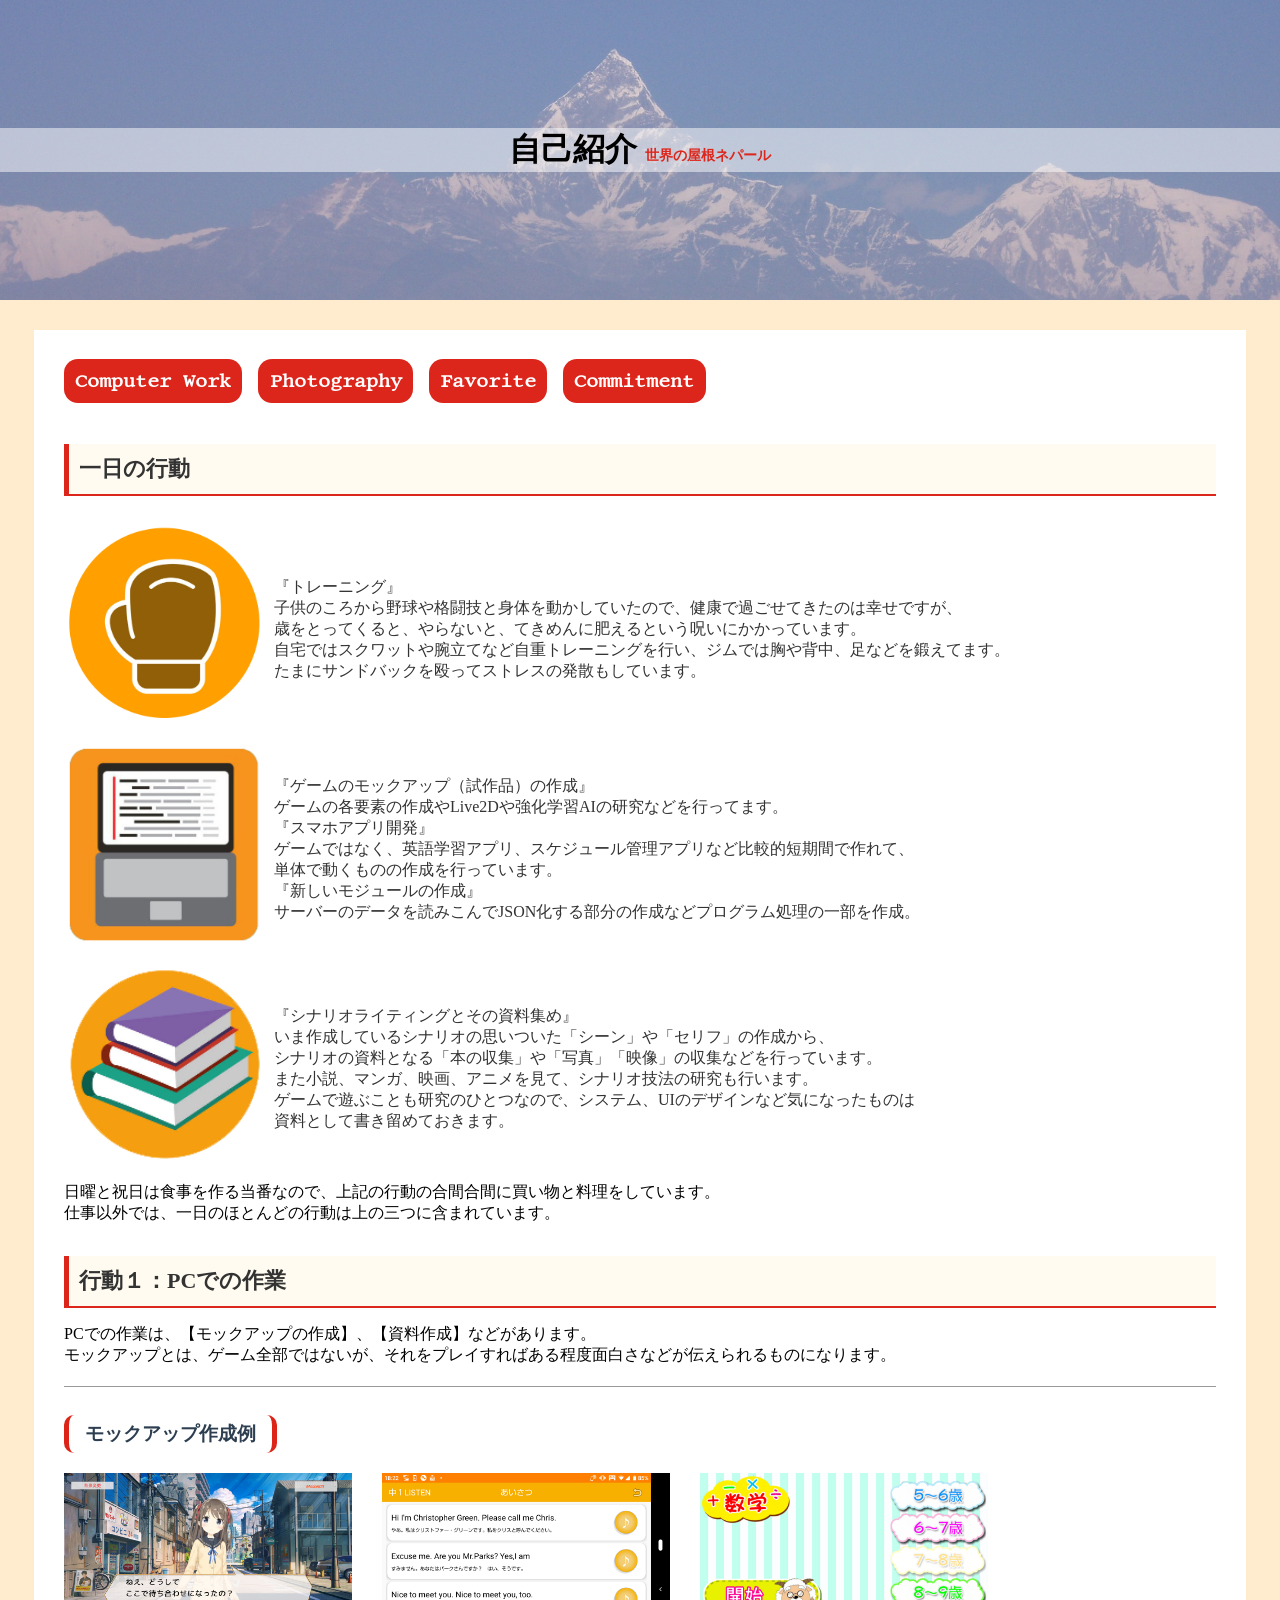
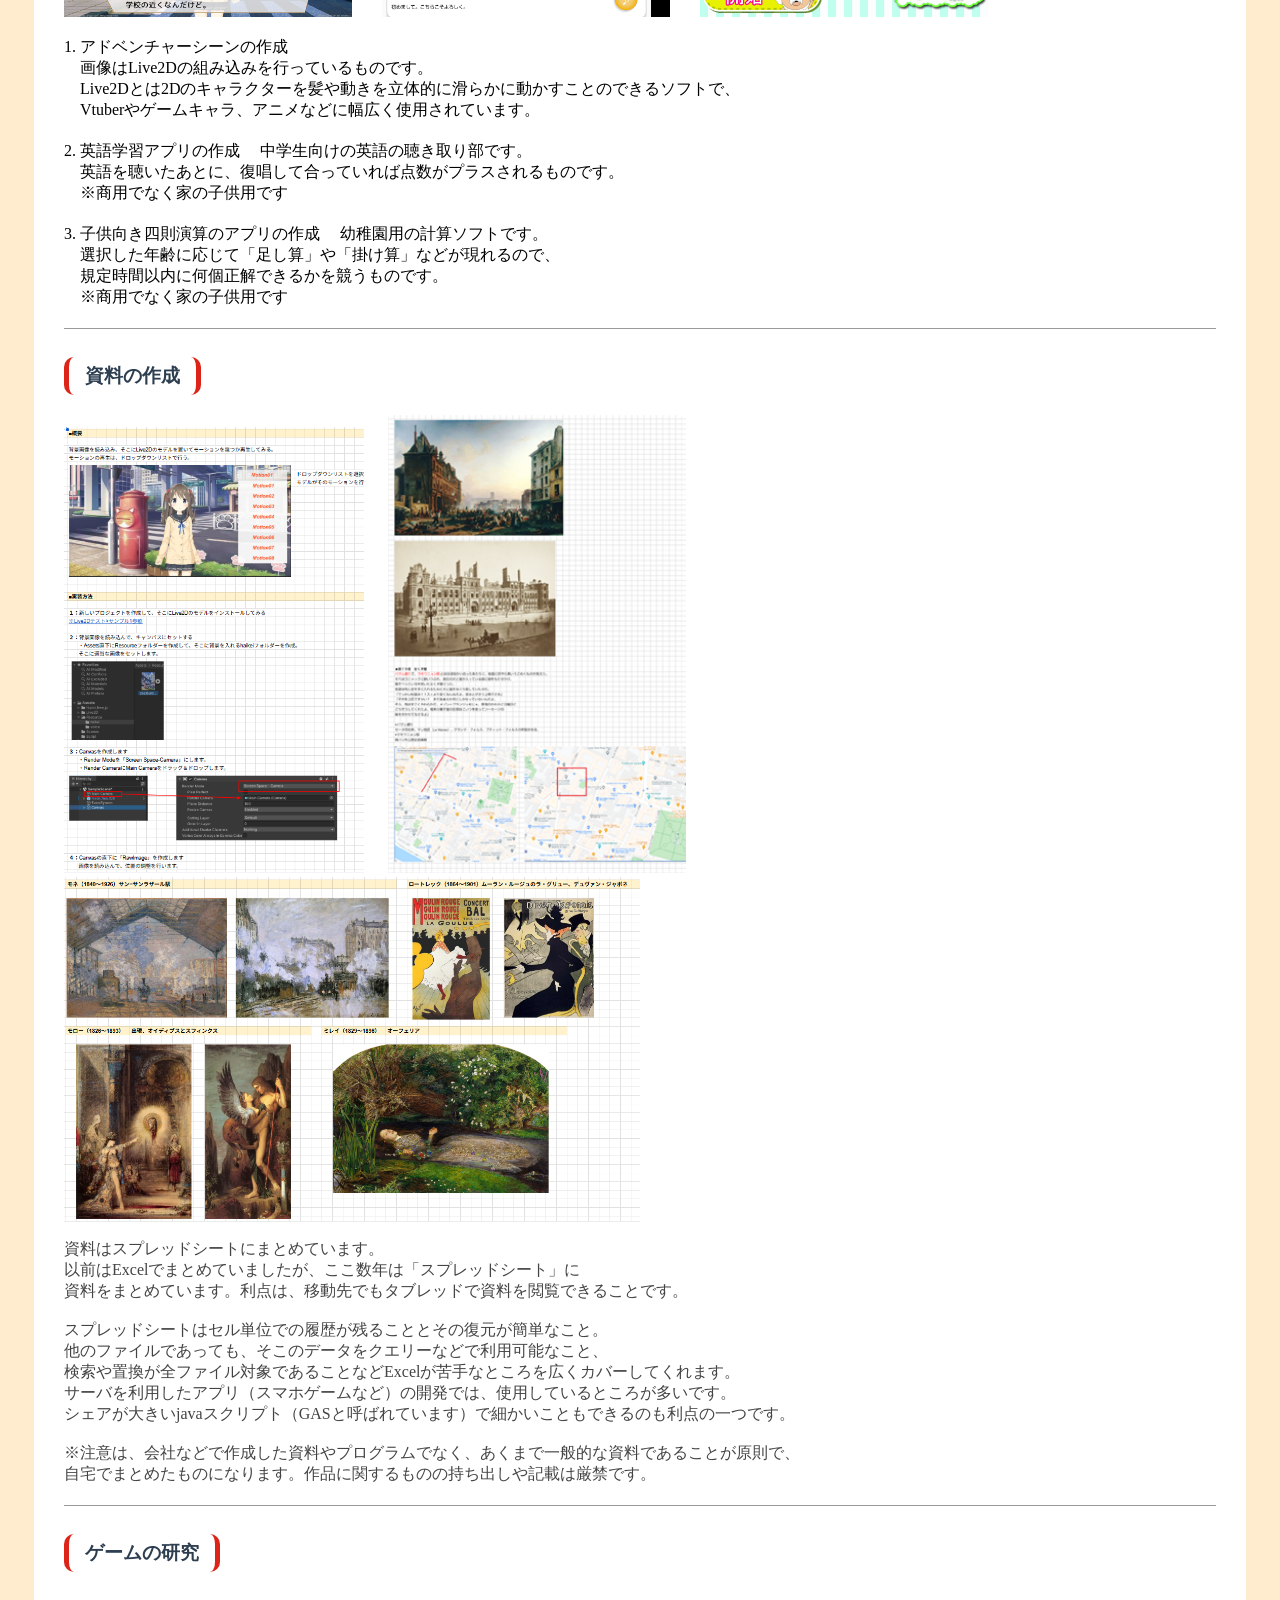
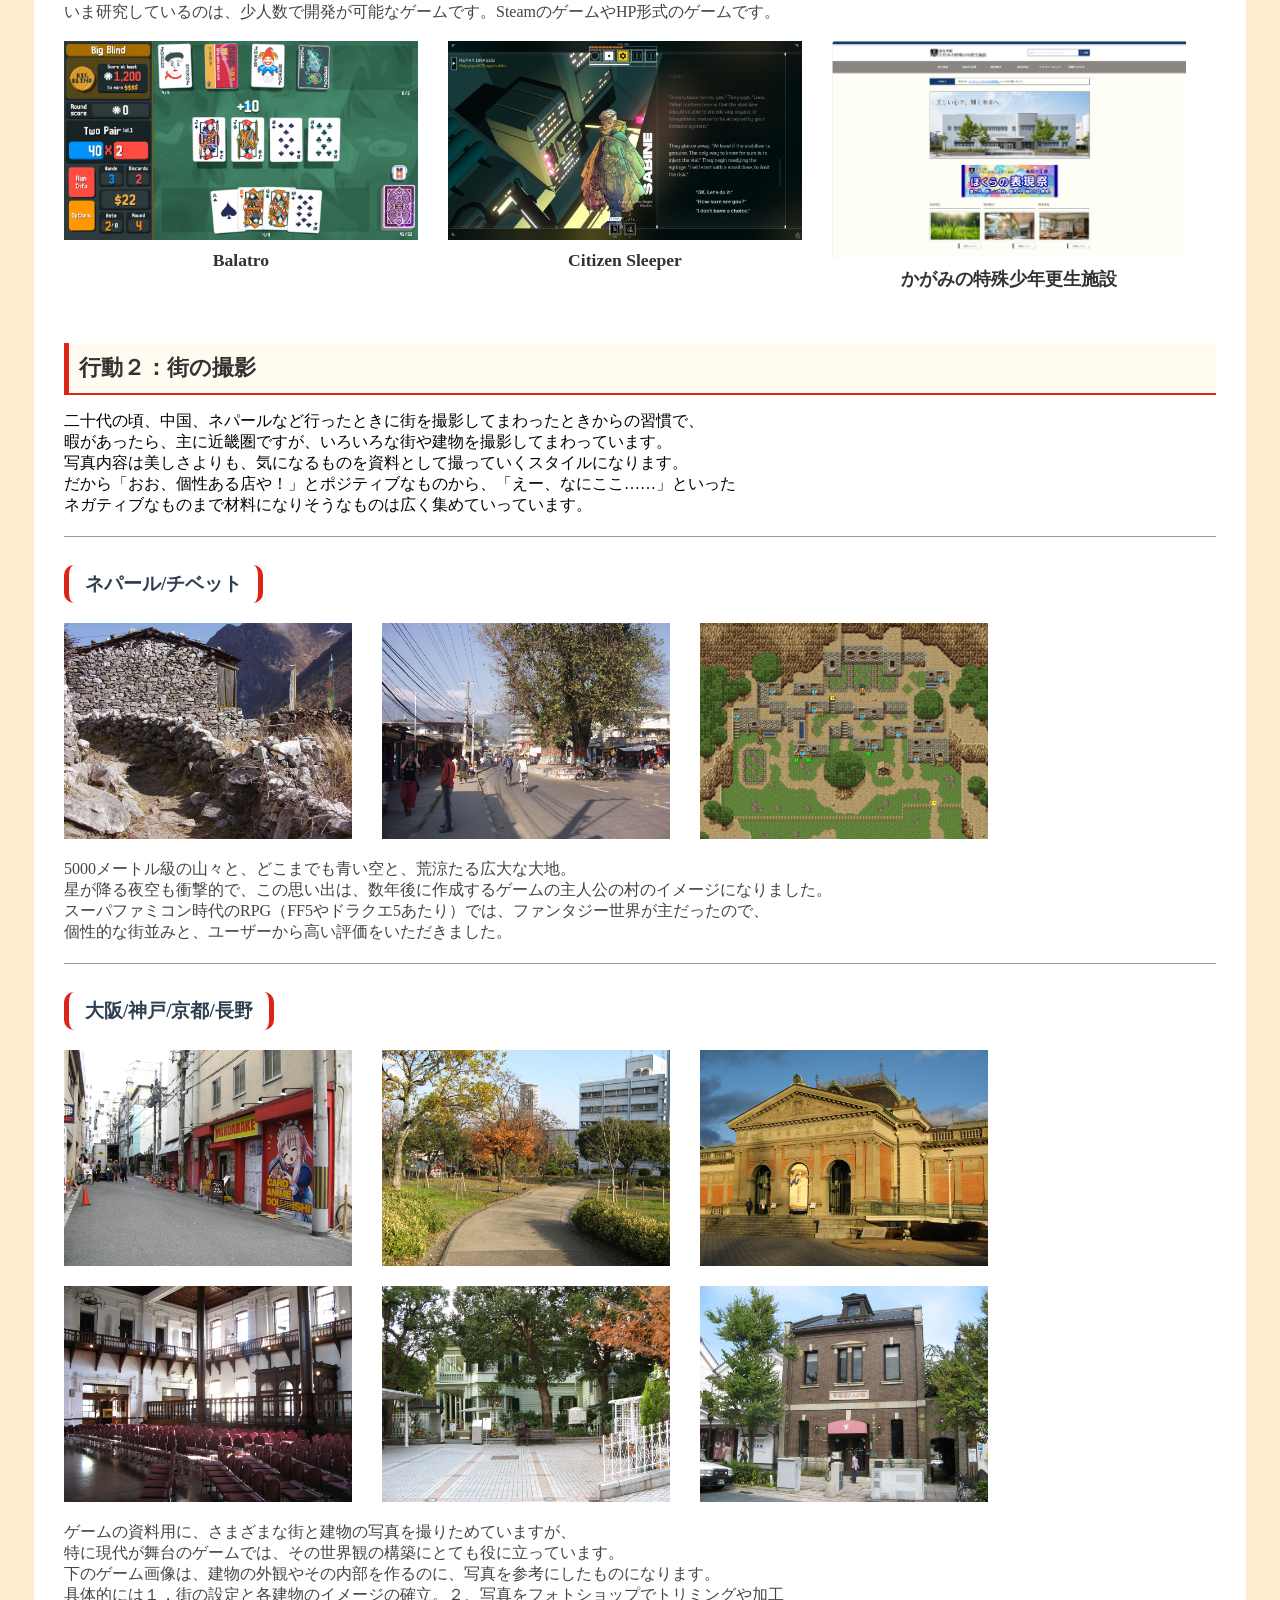
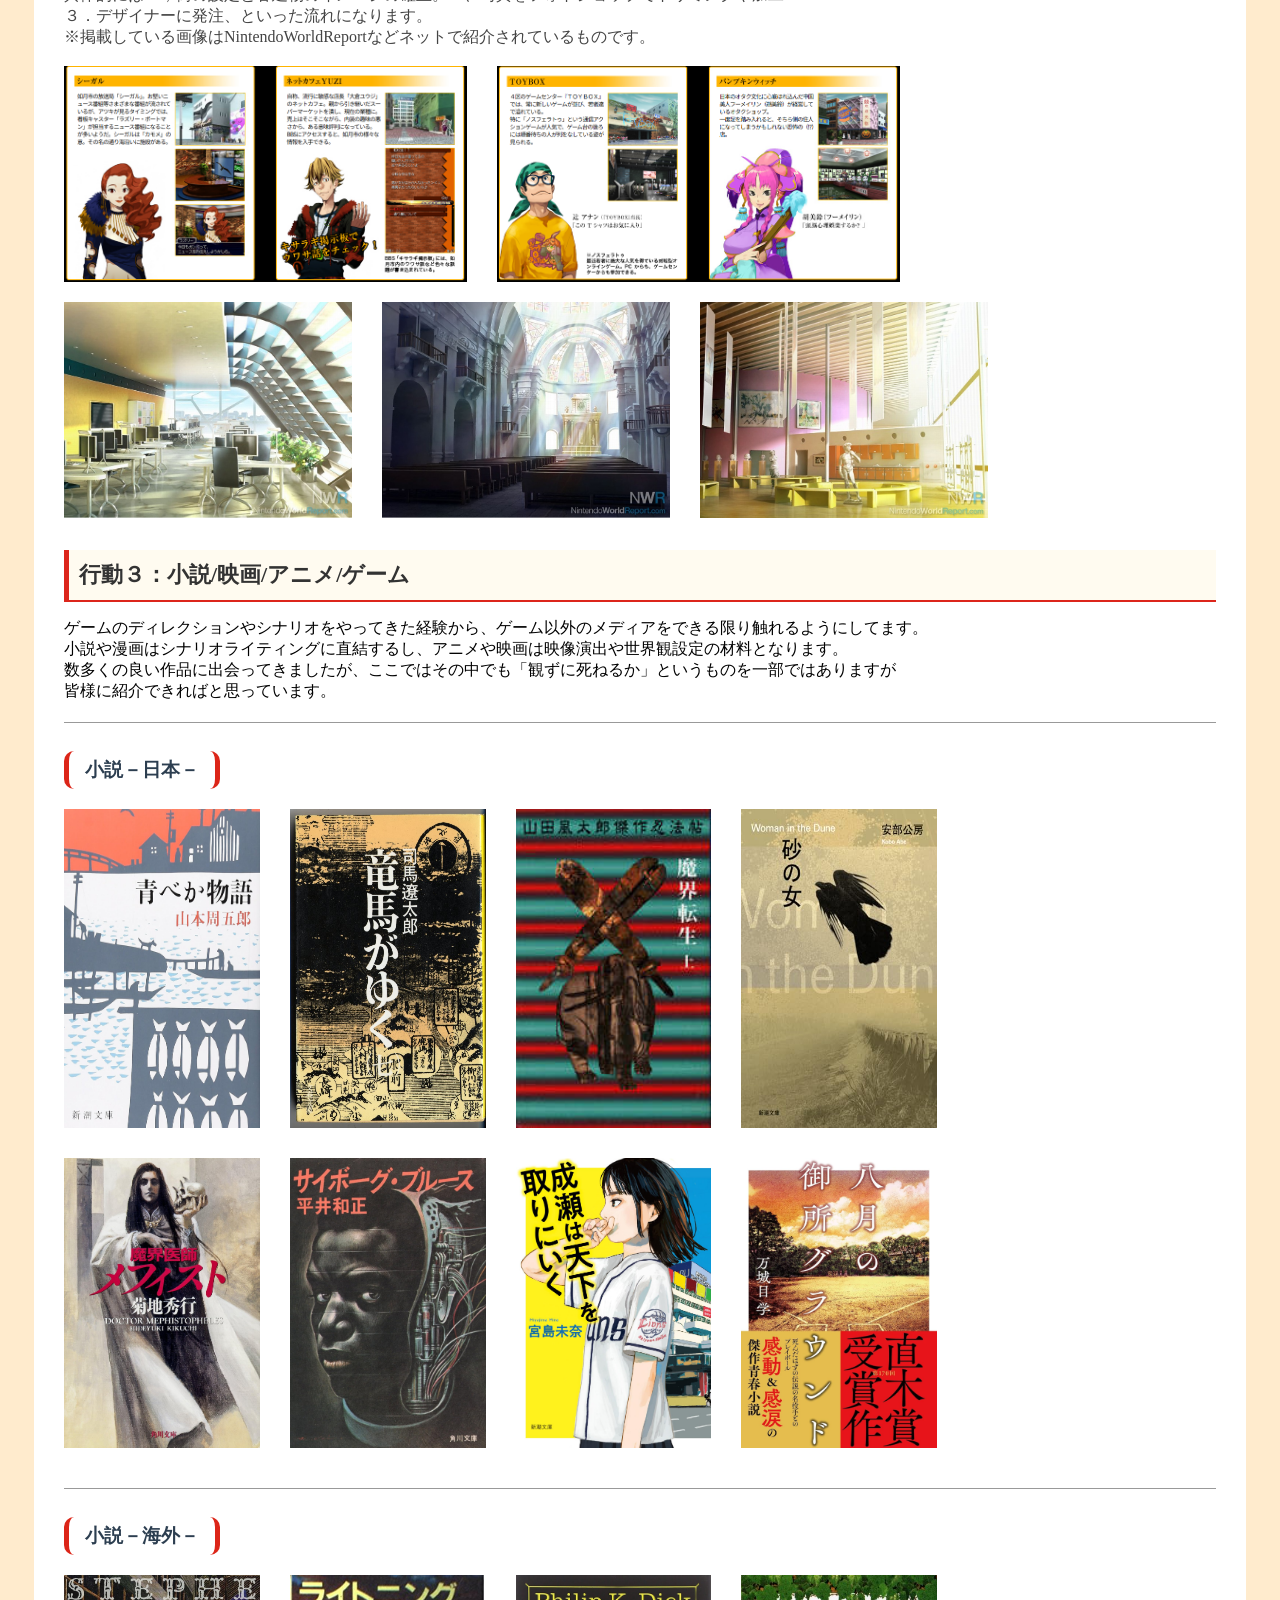
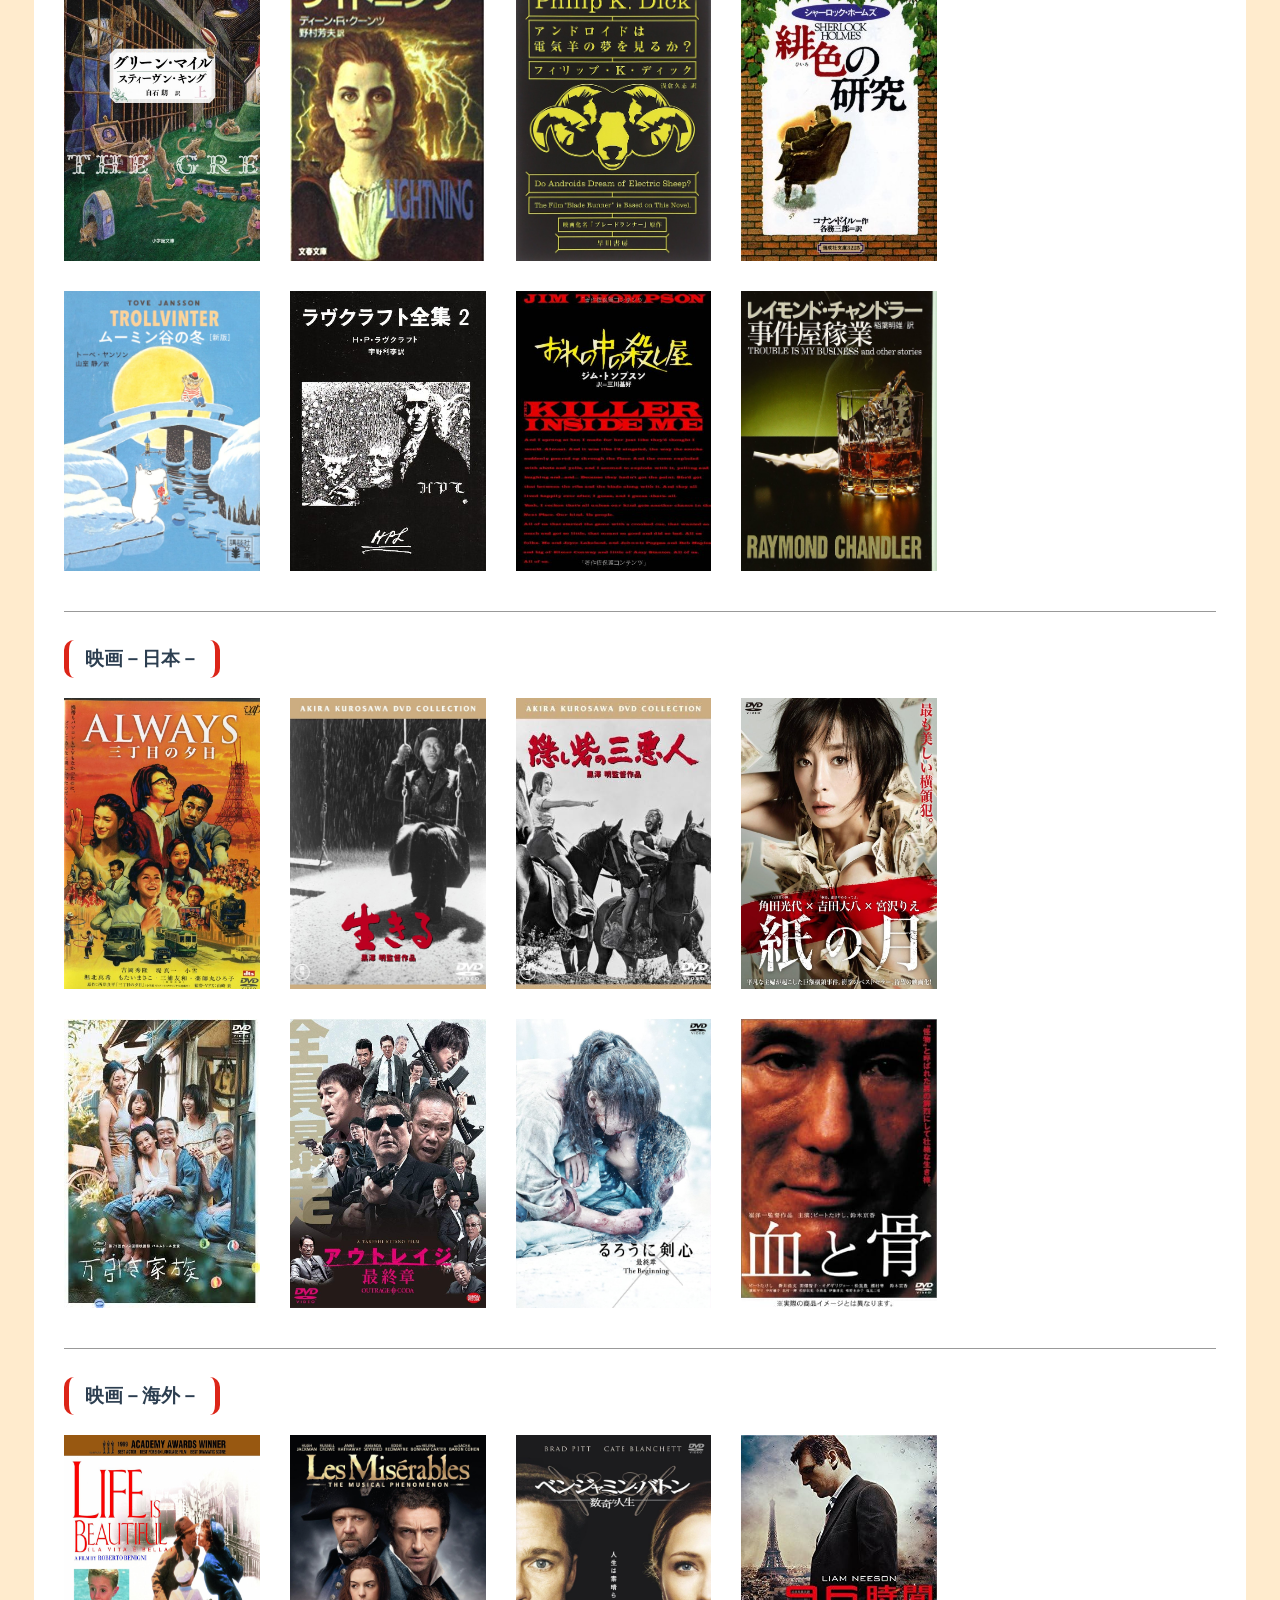
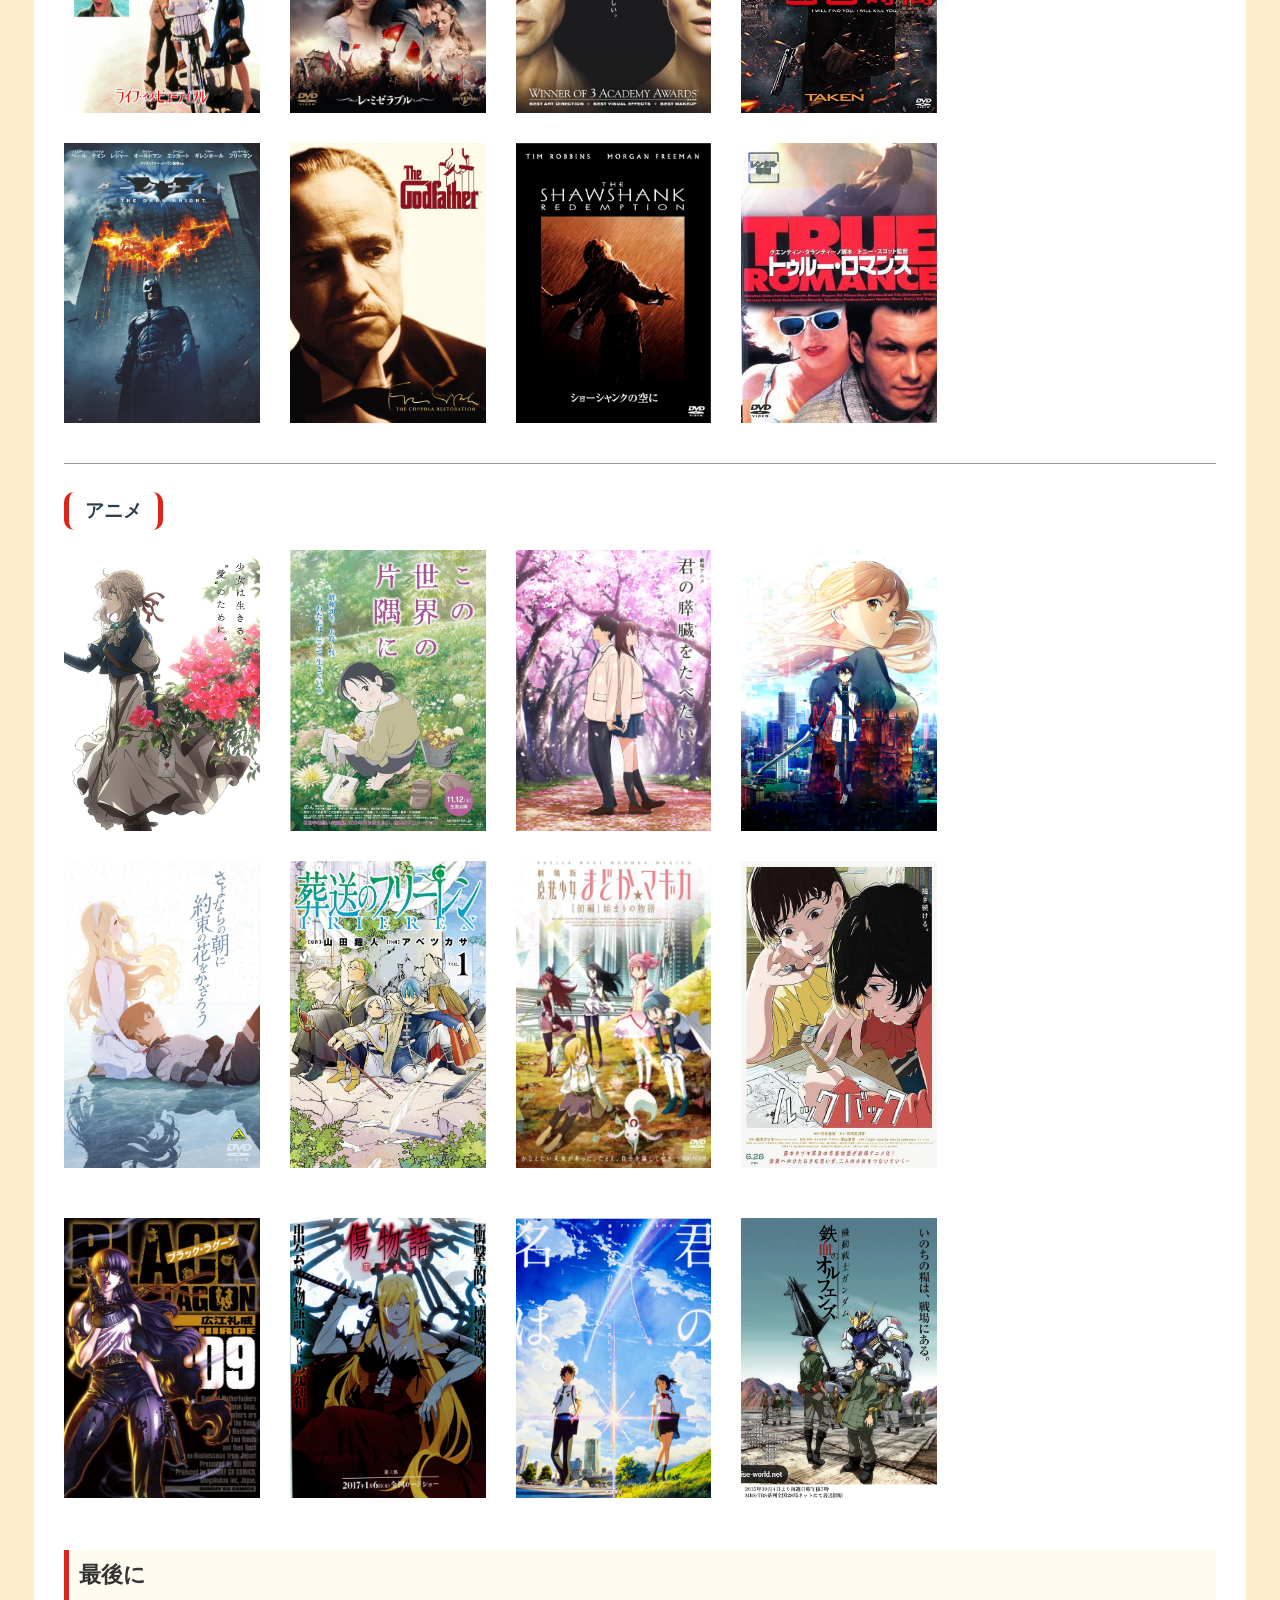
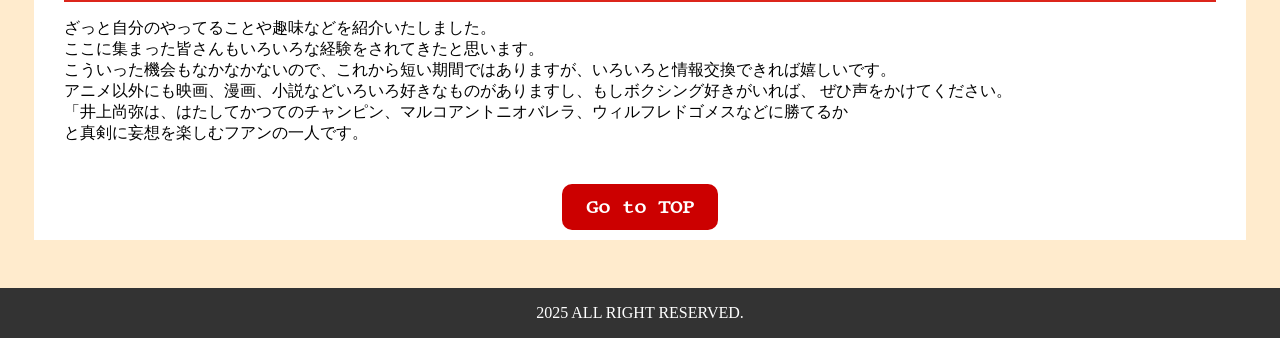
<file: 05/index.html>
<!DOCTYPE html>
<html lang="ja">
<head>
	<meta charset="UTF-8">
	<title>私の自己紹介ページ</title>
	<link rel="stylesheet" href="css/style.css">
	<link rel="preconnect" href="https://fonts.googleapis.com">
	<link rel="preconnect" href="https://fonts.gstatic.com" crossorigin>
	<link href="https://fonts.googleapis.com/css2?family=Libertinus+Mono&display=swap" rel="stylesheet">

</head>
<body>
	<h1><span class="midashi">
		自己紹介
		<p class="sub">世界の屋根ネパール</p>
	</span></h1>
	<main>
	<nav>
	<ul class="libertinus-mono-regular">
		<li><a href="#pasokon">Computer Work</a></li>
		<li><a href="#photography">Photography</a></li>
		<li><a href="#favorite">Favorite</a></li>
		<li><a href="#com">Commitment</a></li>
	</ul>
	</nav>	

	<h2 id="action">一日の行動</h2>
	<ul>
		<li>
			<figure class="horizontal">
				<img src="images/boxing.png" alt="BOXINGグローブ">
				<figcaption>『トレーニング』<br>
							子供のころから野球や格闘技と身体を動かしていたので、健康で過ごせてきたのは幸せですが、<br>
							歳をとってくると、やらないと、てきめんに肥えるという呪いにかかっています。<br>
							自宅ではスクワットや腕立てなど自重トレーニングを行い、ジムでは胸や背中、足などを鍛えてます。<br>
							たまにサンドバックを殴ってストレスの発散もしています。</figcaption>
			</figure>
		</li>
		<li>
			<figure class="horizontal">
				<img src="images/program.png" alt="パソコンの絵">
				<figcaption>『ゲームのモックアップ（試作品）の作成』<br>
							ゲームの各要素の作成やLive2Dや強化学習AIの研究などを行ってます。<br>
							『スマホアプリ開発』<br>
							ゲームではなく、英語学習アプリ、スケジュール管理アプリなど比較的短期間で作れて、<br>
							単体で動くものの作成を行っています。<br>
							『新しいモジュールの作成』<br>
							サーバーのデータを読みこんでJSON化する部分の作成などプログラム処理の一部を作成。
				</figcaption>
			</figure>
		</li>
		<li>
			<figure class="horizontal">
				<img src="images/study.png" alt="本の絵">
					<figcaption>『シナリオライティングとその資料集め』<br>
							いま作成しているシナリオの思いついた「シーン」や「セリフ」の作成から、<br>
							シナリオの資料となる「本の収集」や「写真」「映像」の収集などを行っています。<br>
							また小説、マンガ、映画、アニメを見て、シナリオ技法の研究も行います。<br>
							ゲームで遊ぶことも研究のひとつなので、システム、UIのデザインなど気になったものは<br>
							資料として書き留めておきます。</figcaption>
			</figure>
		</li>
	</ul>

	<p>日曜と祝日は食事を作る当番なので、上記の行動の合間合間に買い物と料理をしています。<br>
		仕事以外では、一日のほとんどの行動は上の三つに含まれています。
	</p>

	<h2 id="pasokon">行動１：PCでの作業</h2>
		<p>
			PCでの作業は、【モックアップの作成】、【資料作成】などがあります。<br>
			モックアップとは、ゲーム全部ではないが、それをプレイすればある程度面白さなどが伝えられるものになります。
		</p>

	<div class="line"></div><!--罫線-->
	<h3 class="photo_title">モックアップ作成例</h3>

	<div class="image-group">
		<div class="images-3col">
			<img src="images/mock01.png" alt="モック画像">
			<img src="images/mock02.png" alt="モック画像">
			<img src="images/mock03.png" alt="モック画像">
		</div>
		<!--箇条書きリスト（数字）-->
        <ol class="right-numbered">
            <li>アドベンチャーシーンの作成<br>
			&#x3000画像はLive2Dの組み込みを行っているものです。<br>
			&#x3000Live2Dとは2Dのキャラクターを髪や動きを立体的に滑らかに動かすことのできるソフトで、<br>
			&#x3000Vtuberやゲームキャラ、アニメなどに幅広く使用されています。
			</li>
			
            <li>英語学習アプリの作成
			&#x3000中学生向けの英語の聴き取り部です。<br>
			&#x3000英語を聴いたあとに、復唱して合っていれば点数がプラスされるものです。<br>
			&#x3000※商用でなく家の子供用です
			</li>  
            <li>子供向き四則演算のアプリの作成
			&#x3000幼稚園用の計算ソフトです。<br>
			&#x3000選択した年齢に応じて「足し算」や「掛け算」などが現れるので、<br>
			&#x3000規定時間以内に何個正解できるかを競うものです。<br>
			&#x3000※商用でなく家の子供用です
			</li>
        </ol>
	</div>

	<div class="line"></div><!--罫線-->
	<h3 class="photo_title">資料の作成</h3>

	<div class="image-group">
		<div class="images-3col-sp">
			<img src="images/document1.png" style="width:300px; height:auto;"alt="資料画像">
			<img src="images/document2.png" style="width:298px; height:auto;"alt="資料画像">
			<img src="images/Screenshot-gaka.png" style="width:800px; height:auto;"alt="資料画像">
		</div>
	</div>
	<p class="description">
		資料はスプレッドシートにまとめています。<br>
		以前はExcelでまとめていましたが、ここ数年は「スプレッドシート」に<br>
		資料をまとめています。利点は、移動先でもタブレッドで資料を閲覧できることです。<br>
		<br>
		スプレッドシートはセル単位での履歴が残ることとその復元が簡単なこと。<br>
		他のファイルであっても、そこのデータをクエリーなどで利用可能なこと、<br>
		検索や置換が全ファイル対象であることなどExcelが苦手なところを広くカバーしてくれます。<br>
		サーバを利用したアプリ（スマホゲームなど）の開発では、使用しているところが多いです。<br>
		シェアが大きいjavaスクリプト（GASと呼ばれています）で細かいこともできるのも利点の一つです。<br>
		<br>
		※注意は、会社などで作成した資料やプログラムでなく、あくまで一般的な資料であることが原則で、<br>
		自宅でまとめたものになります。作品に関するものの持ち出しや記載は厳禁です。
	</p>

	<div class="line"></div><!--罫線-->
	<h3 class="photo_title">ゲームの研究</h3>

	<p class="description">
		いま研究しているのは、少人数で開発が可能なゲームです。SteamのゲームやHP形式のゲームです。
	</p>
	<br>
	<div class="image-group">
		<div class="images-3col">
			<figure class="image-item">
				<img src="images/game_balatro.jpg" alt="バラトロのゲーム画像">
				<figcaption>Balatro</figcaption>
			</figure>
			<figure class="image-item">
				<img src="images/game_citizen.jpg" alt="シチズン・スリープのゲーム画像">
				<figcaption>Citizen Sleeper</figcaption>
			</figure>
			<figure class="image-item">
				<img src="images/game_kagami.png" alt="鏡のゲーム画像">
				<figcaption>かがみの特殊少年更生施設</figcaption>
			</figure>
		</div>
	</div>
	
	<h2 id="photography">行動２：街の撮影</h2>
	<p>
		二十代の頃、中国、ネパールなど行ったときに街を撮影してまわったときからの習慣で、<br>
		暇があったら、主に近畿圏ですが、いろいろな街や建物を撮影してまわっています。<br>
		写真内容は美しさよりも、気になるものを資料として撮っていくスタイルになります。<br>
		だから「おお、個性ある店や！」とポジティブなものから、「えー、なにここ……」といった<br>
		ネガティブなものまで材料になりそうなものは広く集めていっています。
	</p>

	<div class="line"></div><!--罫線-->
	<h3 class="photo_title">ネパール/チベット</h3>
	
	<div class="image-group">
		<div class="images-3col">
			<img src="images/nepal01.jpg" alt="チベットの画像１">
			<img src="images/nepal02.jpg" alt="チベットの画像２">
			<img src="images/raga.png" alt="ゲームの画像">
		</div>
		<p class="description">5000メートル級の山々と、どこまでも青い空と、荒涼たる広大な大地。<br>
			星が降る夜空も衝撃的で、この思い出は、数年後に作成するゲームの主人公の村のイメージになりました。<br>
			スーパファミコン時代のRPG（FF5やドラクエ5あたり）では、ファンタジー世界が主だったので、<br>
			個性的な街並みと、ユーザーから高い評価をいただきました。<br>
		</p>
	</div>

	<div class="line"></div><!--罫線-->
	<h3 class="photo_title">大阪/神戸/京都/長野</h3>
	
	<div class="image-group">
		<div class="images-3col">
			<img src="images/osaka.jpg" alt="大阪の画像">
			<img src="images/osaka2.jpg" alt="大阪の画像">
			<img src="images/kyouto01.jpg" alt="京都の画像">
		</div>
		<div class="images-3col">
			<img src="images/kyouto02.jpg" alt="京都の画像">
			<img src="images/koube01.jpg" alt="神戸の画像">
			<img src="images/nagano2.jpg" alt="長野の画像">
		</div>
		<p class="description">
			ゲームの資料用に、さまざまな街と建物の写真を撮りためていますが、<br>
			特に現代が舞台のゲームでは、その世界観の構築にとても役に立っています。<br>
			下のゲーム画像は、建物の外観やその内部を作るのに、写真を参考にしたものになります。<br>
			具体的には１，街の設定と各建物のイメージの確立。２、写真をフォトショップでトリミングや加工<br>
			３．デザイナーに発注、といった流れになります。<br>
			※掲載している画像はNintendoWorldReportなどネットで紹介されているものです。
		</p>
	</div>
<br>
	<div class="image-group">
		<div class="images-2col">
			<img src="images/lux3i.png" alt="ADVの画像" style="width: calc(50% - 20px);">
			<img src="images/lux4i.png" alt="ADVの画像２" style="width: calc(50% - 20px);">
		</div>
		<div class="images-3col">
			<img src="images/kagami3.png"   alt="ADVの画像">
			<img src="images/kagami7.png"  alt="ADVの画像">
			<img src="images/kagami9.png"  alt="ADVの画像">
		</div>
	</div>

	<h2 id="favorite">行動３：小説/映画/アニメ/ゲーム</h2>
	<p>
		ゲームのディレクションやシナリオをやってきた経験から、ゲーム以外のメディアをできる限り触れるようにしてます。<br>
		小説や漫画はシナリオライティングに直結するし、アニメや映画は映像演出や世界観設定の材料となります。<br>
		数多くの良い作品に出会ってきましたが、ここではその中でも「観ずに死ねるか」というものを一部ではありますが<br>
		皆様に紹介できればと思っています。<br>
	</p>

	<div class="line"></div><!--罫線-->

	<h3 class="photo_title">小説－日本－</h3>
		<div class="image-group">
			<div class="images-4col">
				<img src="images/book_aobeka.jpg" alt="">
				<img src="images/book_kyouma.jpg" alt="">
				<img src="images/book_makai.jpg" alt="">
				<img src="images/book_sunano.jpg" alt="">
			<div class="images-4col">
				<img src="images/book_makaiisi.jpg" alt="">
				<img src="images/book_saibog.jpg" alt="">
				<img src="images/book_naruse.jpg" alt="">
				<img src="images/book_hatigatu.jpg" alt="">
			</div>
	</div>

	<div class="line"></div><!--罫線-->

	<h3 class="photo_title">小説－海外－</h3>
		<div class="image-group">
			<div class="images-4col">
				<img src="images/book2_greenmile.jpg" alt="">
				<img src="images/book2_lightning.jpg" alt="">
				<img src="images/book2_android_denki.jpg" alt="">
				<img src="images/book2_homuz.jpg" alt="">
			<div class="images-4col">
				<img src="images/book2_mumin.jpg" alt="">
				<img src="images/book2_rabukurahuto.jpg" alt="">
				<img src="images/book2_killer.jpg" alt="">
				<img src="images/book2_raymond.jpg" alt="">
			</div>
	</div>

	<div class="line"></div><!--罫線-->

	<h3 class="photo_title">映画－日本－</h3>
		<div class="image-group">
			<div class="images-4col">
				<img src="images/cinema2_always.jpg" alt="">
				<img src="images/cinema2_ikiru.jpg" alt="">
				<img src="images/cinema2_kakusitoride.jpg" alt="">
				<img src="images/cinema2_kaminotuki.jpg" alt="">
			<div class="images-4col">
				<img src="images/cinema2_manbiki.jpg" alt="">
				<img src="images/cinema2_out.jpg" alt="">
				<img src="images/cinema2_rurou.jpg" alt="">
				<img src="images/cinema2_titohone.jpg" alt="">
			</div>
	</div>

	<div class="line"></div><!--罫線-->

	<h3 class="photo_title">映画－海外－</h3>
		<div class="image-group">
			<div class="images-4col">
				<img src="images/cinema_lifeis.jpg" alt="">
				<img src="images/cinema_remizeraburu.jpg" alt="">
				<img src="images/cinema_benzyamin.jpg" alt="">
				<img src="images/cinema_96.jpg" alt="">
			<div class="images-4col">
				<img src="images/cinema_darknight.jpg" alt="">
				<img src="images/cinema_godfather.jpg" alt="">
				<img src="images/cinema_syoshank.jpg" alt="">
				<img src="images/cinema_true.jpg" alt="">
			</div>
	</div>

	<div class="line"></div><!--罫線-->

	<h3 class="photo_title">アニメ</h3>
		<div class="image-group">
			<div class="images-4col">
				<img src="images/violet.png" alt="">
				<img src="images/konosekai_katasumi.jpg" alt="">
				<img src="images/kimino_suizou.png" alt="">
				<img src="images/sao.png" alt="">
			<div class="images-4col">
				<img src="images/sayonara_asa.jpg" alt="">
				<img src="images/freelen.jpg" alt="">
				<img src="images/madoka.jpg" alt="">
				<img src="images/lookback.jpg" alt="">
			</div>
			<div class="images-4col">
				<img src="images/black.jpg" alt="">
				<img src="images/kizu_monogatari.png" alt="">
				<img src="images//kiminona.png" alt="">
				<img src="images/gandamu01.png" alt="">
			</div>
	</div>

	<h2 id="com">最後に</h2>
	<p>
		ざっと自分のやってることや趣味などを紹介いたしました。<br>
		ここに集まった皆さんもいろいろな経験をされてきたと思います。<br>
		こういった機会もなかなかないので、これから短い期間ではありますが、いろいろと情報交換できれば嬉しいです。<br>
		アニメ以外にも映画、漫画、小説などいろいろ好きなものがありますし、もしボクシング好きがいれば、
		ぜひ声をかけてください。<br>
		「井上尚弥は、はたしてかつてのチャンピン、マルコアントニオバレラ、ウィルフレドゴメスなどに勝てるか<br>
		と真剣に妄想を楽しむフアンの一人です。
	</p>


	<div class="button">
		<a href="#" class="libertinus-mono-regular">Go to TOP</a>
	</div>

	</main>

	<footer>
		<p>2025 ALL RIGHT RESERVED.</p>
	</footer>	
</body>
</html>
</file>
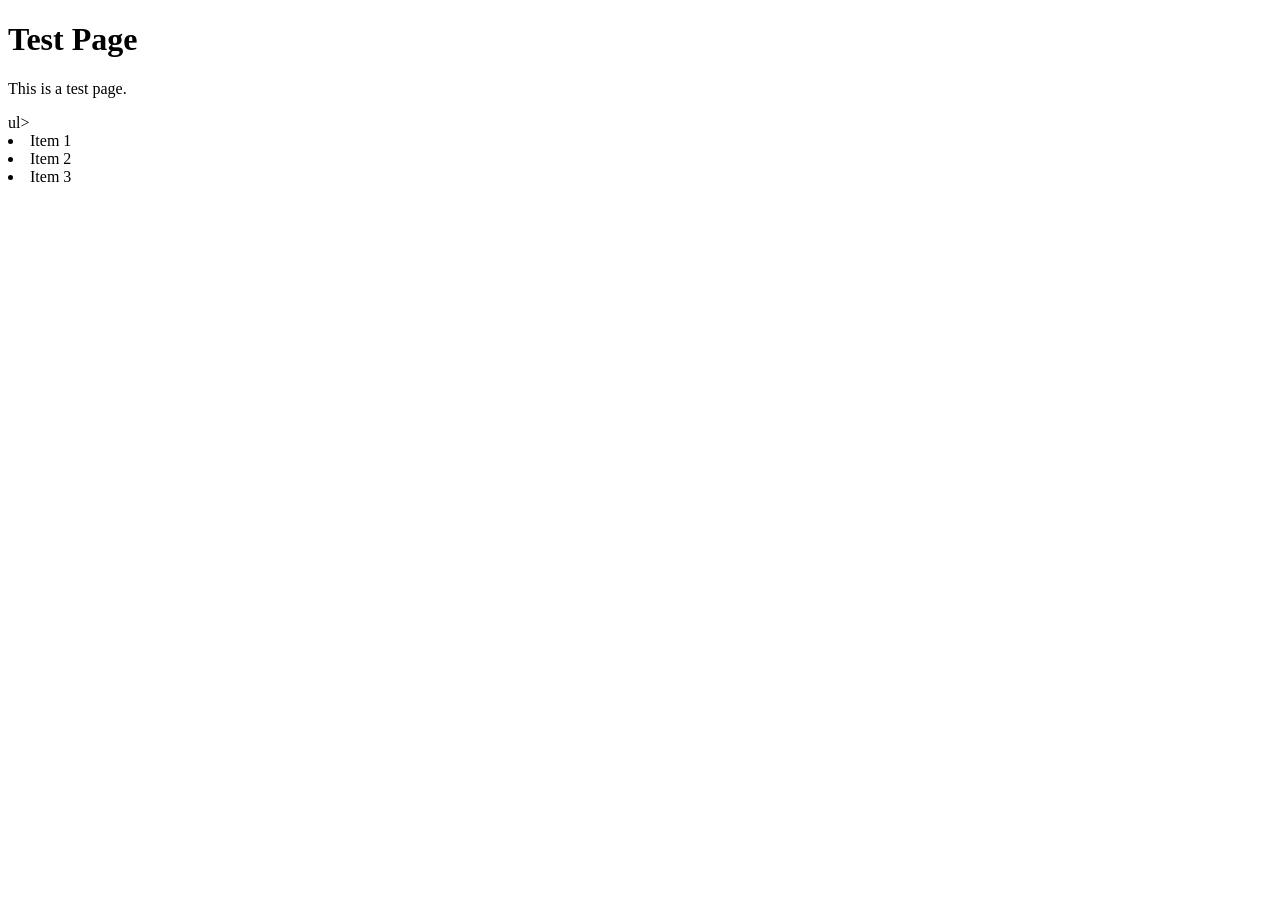
<file: cafe01/test.html>
<!doctype html>
<html lang="en">
    <head>
        <meta charset="UTF-8" />
        <meta name="viewport" content="width=device-width, initial-scale=1.0" />
        <title>Document</title>
    </head>
    <body>
        <h1>Test Page</h1>
        <p>This is a test page.</p>
        ul>
            <li>Item 1</li>
            <li>Item 2</li>
            <li>Item 3</li>
        </ul>
        
    </body>
</html>
</file>
<file: 05/css/style.css>
* {
    margin: 0;
    padding: 0;
}
body {
    background-color: #ffebcd;
}

main {
    background-color: #fff;
    width: 90%;
    margin: 0 auto;
    padding: 0 30px;
    position: relative;
}
/*Googleフォント*/
.libertinus-mono-regular {
    font-family: "Libertinus Mono", monospace;
    font-weight: bold;
    font-style: normal;
}

h1 {
    background-image: url("../images/nepal03.jpg");
    background-size: cover;
    background-position: center;
    height: 300px;
    display: flex;
    align-items: center;
    justify-content: center;
    position: relative;
    color: rgb(0, 0, 0);
    font-size: 2rem;
    text-align: center;
    font-weight: bold;
}

.midashi {
    background-color: rgba(255, 255, 255, 0.5); /* 横帯の色と透明度 */
    width: 100%;
    display: block;
    text-align: center;
}
.sub {
    font-size: 14px;
    color: #dc251b;
    display: inline;
}

nav ul {
    padding-top: 2.5rem;
    display: flex;
    list-style: none;
}
nav ul li {
    margin-right: 1rem;
}
nav ul li a {
    text-decoration: none;
    font-size: 1.2rem;
    background-color: #dc251b;
    color: #fff;
    padding: 0.7rem;
    border-radius: 14px; /* ← 角丸指定 */
}
nav ul li a:hover {
    opacity: 0.7;
}

/* 画面幅が狭い場合（例: 768px以下）に適用されるスタイル */
@media (max-width: 768px) {
    nav ul {
        flex-direction: column; /* 縦並びにする */
        align-items: stretch; /* アイテムを親要素の幅に広げる */
    }

    nav ul li {
        margin: 20px 0; /* 縦並び時の余白 */
        width: 100%; /* 親要素の幅いっぱいに広げる */
        text-align: center; /* テキストを中央揃えにする */
    }

    nav ul li a {
        width: 100%; /* 親要素の幅いっぱいに広げる */
    }
}

h2 {
    font-size: 22px;
    color: #333;
    border-left: #dc251b solid 5px;
    border-bottom: #dc251b solid 2px;
    margin-top: 2rem;
    margin-bottom: 1rem;
    background-color: #fffbf0;
    padding: 10px; /* 必要であれば、文字と背景の間に余白を追加 */
}

.button {
    display: flex;
    justify-content: center; /* X軸方向の中央寄せ */
    margin: 40px auto; /* 上下マージン + 横中央寄せ（ブロック要素の場合） */
    padding-bottom: 10px;
}
.button a {
    text-decoration: none; /* 下線を消す */
    background-color: #cc0000; /* ボタン背景色 */
    color: white; /* 文字色 */
    padding: 12px 24px; /* ボタンサイズ調整 */
    border-radius: 10px; /* 角を丸くする */
    font-size: 1.2em; /* 少し大きめの文字に */
    font-weight: bold;
}
.button a:hover {
    background-color: orange;
}
footer {
    background-color: #333;
    color: #fff;
    text-align: center;
    margin-top: 3rem;
    padding: 1rem;
}

.horizontal {
    display: flex;
    align-items: center; /* 垂直方向の中央揃え */
    gap: 10px; /* 画像と説明文の間隔 */
}

.horizontal img {
    width: 200px; /* 画像サイズを調整 */
    height: auto;
}

.horizontal figcaption {
    font-size: 16px;
    text-align: left;
    color: #333;
    margin-top: 8px;
}

ul {
    margin-top: 30px;
    list-style: none;
    padding: 0;
}

li {
    margin-bottom: 20px;
}

figure {
    text-align: center;
}

/*  ネパール/チベットなど写真のタイトル     */
.photo_title {
    margin-top: 0.5rem;
    margin-bottom: 1rem;
}

.images-2col,
.images-3col,
.images-4col {
    display: flex; /*横並び*/
    flex-wrap: wrap;
    gap: 30px;
    justify-content: flex-start;
    margin-bottom: 20px;
}

.images-2col img {
    width: calc(50% - 30px);
    box-sizing: border-box; /* パディングやボーダーも含めて幅を計算 */
    height: auto;
    max-width: 35%; /* 最大幅を計算された幅の80%に制限 */
}

.images-3col img {
    width: calc(33.333% - 30px);
    box-sizing: border-box; /* パディングやボーダーも含めて幅を計算 */
    height: auto;
    max-width: 25%; /* 最大幅を計算された幅の80%に制限 */
}

.images-3col-sp img {
    width: calc(33.333% - 30px);
    box-sizing: border-box; /* パディングやボーダーも含めて幅を計算 */
    height: auto;
    margin-right: 20px;
    max-width: 50%; /* 最大幅を計算された幅の80%に制限 */
}

.images-4col img {
    width: calc(25% - 30px);
    box-sizing: border-box; /* パディングやボーダーも含めて幅を計算 */
    height: auto;
    max-width: 17%; /* 最大幅を計算された幅の80%に制限 */
}

/* ゲーム画像 */
.image-item {
    width: calc(33.333% - 30px); /* .images-3col の場合 */
    box-sizing: border-box; /* パディングやボーダーも含めて幅を計算 */
    display: flex; /* 子要素（画像と題名）をflexboxで制御 */
    flex-direction: column; /* 縦方向に並べる */
    align-items: center; /* 水平方向（横方向）で中央揃え */
    margin-bottom: 20px; /* 各アイテム間の縦方向のスペース */
}

/* ゲーム画像自体のスタイル */
.image-item img {
    width: 100%; /* 親要素 (figure) の幅に合わせる */
    height: auto; /* アスペクト比を維持 */
    display: block; /* 画像の下に余白ができないように */
}

/* ゲーム画像の題名のスタイル */
.image-item figcaption {
    text-align: center; /* テキストを中央揃え */
    margin-top: 10px; /* 画像と題名の間隔 */
    font-size: 1.1em; /* フォントサイズ調整 */
    color: #333; /* 文字色 */
    font-weight: bold; /* 必要であれば太字に */
}
/* ゲーム画像の大きさ */
.images-3col .image-item {
    width: calc(33.333% - 30px);
}

/* img自体には max-width: 100% などは設定しません。必要ならfigureに設定 */
.images-3col .image-item img {
    max-width: 100%; /* 親要素（.image-item）の幅を超えないように */
}

.description {
    margin-top: 10px;
    text-align: left;
    font-size: 1rem;
    color: #444;
}

/*罫線*/
.line {
    border-top: 1px solid #999;
    width: 100%;
    margin: 20px 0;
}

/*箇条書きの数字を右に寄せる*/
.right-numbered {
    list-style-position: inside; /* マーカーを要素内側に */
}

.photo_title {
    /* background-color: #FFFBF0; タイトルの背景色 */
    color: #2c3e50; /* 濃いめの文字色でコントラストを出す */
    padding: 6px 16px; /* 上下左右にパディング */
    border-left: 5px solid #dc2518; /* 左側に太めのボーダーライン */
    border-right: 5px solid #dc2518; /* 左側に太めのボーダーライン */

    border-radius: 10px; /* 角を少し丸くする */
    display: inline-block; /* テキストの幅に合わせて背景を調整 */
    margin-bottom: 20px;
    font-weight: bold; /* 太字にする */
}
</file>
